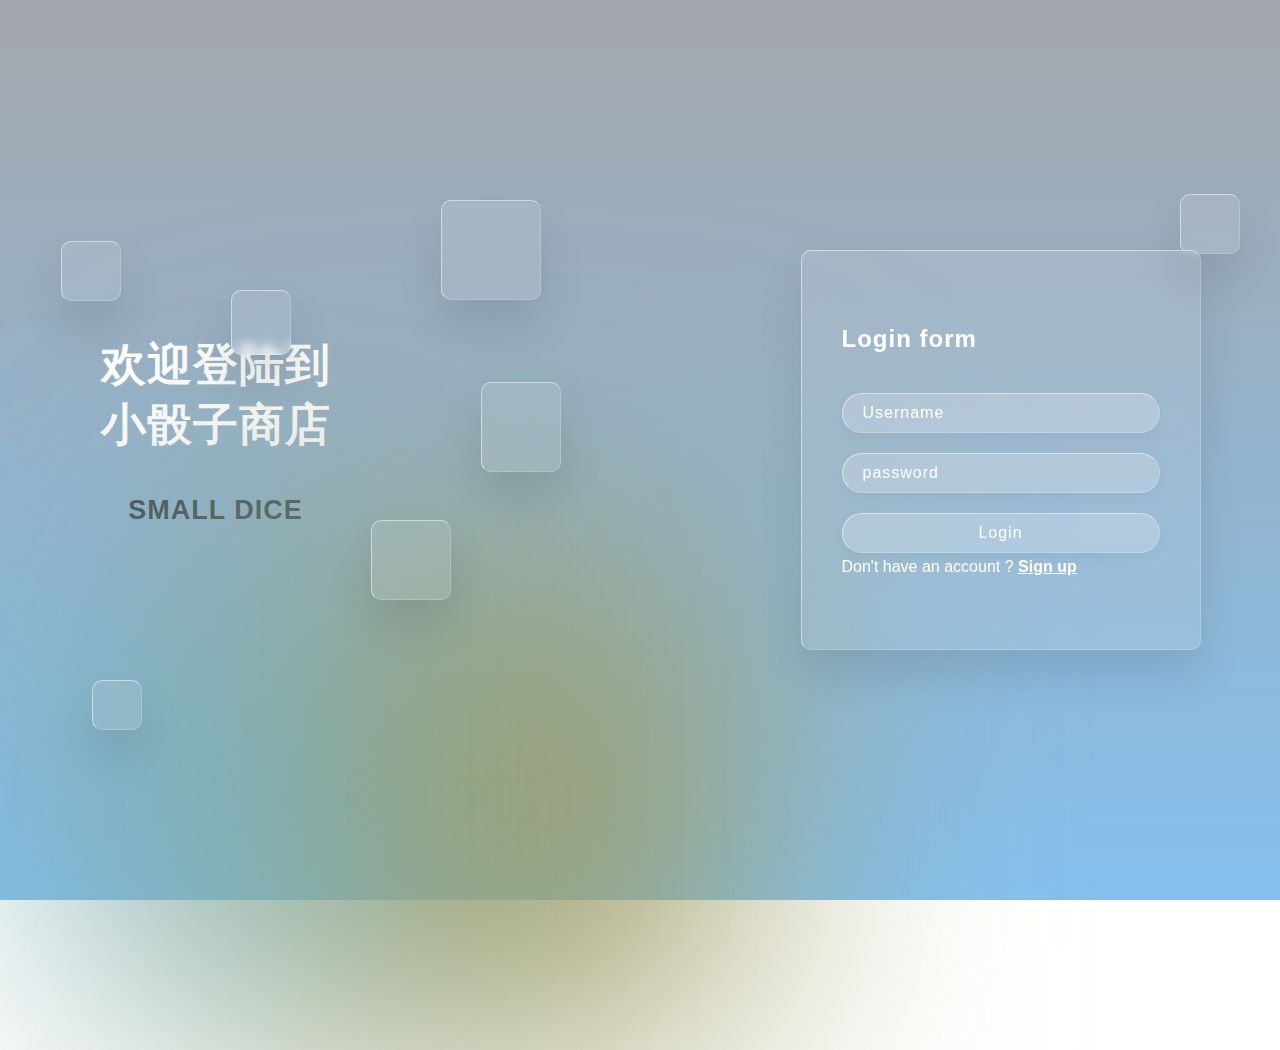
<file: src/main/webapp/static/pages/Login.html>
<!DOCTYPE html>
<html lang="en">

<head>
    <meta charset="UTF-8">
    <meta http-equiv="X-UA-Compatible" content="IE=edge">
    <meta name="viewport" content="width=device-width, initial-scale=1.0">
    <link rel="shortcut icon" href="../public/images/logo.png">
    <title>登录</title>
    <style>
        * {
            margin: 0;
            padding: 0;
            box-sizing: border-box;
            font-family: 'Poppins', sans-serif;
        }

        body {
            overflow: hidden;
        }

        section {
            display: flex;
            justify-content: center;
            align-items: center;
            min-height: 100vh;
            background: linear-gradient(to bottom, #a4a7ac, #85c0ed);
        }

        section .color {
            position: absolute;
            filter: blur(150px);
        }

        section .color:nth-child(1) {
            top: -350px;
            width: 600px;
            height: 600px;
            background: #a56183;
            margin-right: 80vh;
        }

        section .color:nth-child(2) {
            margin-left: 15vh;
            bottom: -150px;
            left: 100px;
            width: 500px;
            height: 500px;
            background: #9f9e67;
        }

        section .color:nth-child(3) {
            bottom: -50px;
            right: 100px;
            width: 300px;
            height: 300px;
            background: #73afbd;
            margin-right: 90vh;
        }

        .box {
            position: relative;
        }

        .box .square {
            position: absolute;
            backdrop-filter: blur(5px);
            box-shadow: 0 25px 45px rgba(0, 0, 0, 0.1);
            border: 1px solid rgba(255, 255, 255, 0.5);
            border-right: 1px solid rgba(255, 255, 255, 0.2);
            border-bottom: 1px solid rgba(255, 255, 255, 0.2);
            background: rgba(255, 255, 255, 0.1);
            border-radius: 10px;
            animation: animate 10s linear infinite;
            animation-delay: calc(-1s*var(--i));
        }

        /* 动画 */
        @keyframes animate {

            0%,
            100% {
                transform: translateY(-40px);
            }

            50% {
                transform: translate(-40px);
            }
        }

        .box .square:nth-child(1) {
            top: -50px;
            right: -60px;
            width: 100px;
            height: 100px;
            margin-right: 80vh;
        }

        .box .square:nth-child(2) {
            top: 150px;
            left: 1015px;
            width: 120px;
            height: 120px;
            z-index: 2;
        }

        .box .square:nth-child(3) {
            bottom: 50px;
            right: -60px;
            width: 80px;
            height: 80px;
            z-index: 2;
            margin-right: 90vh;
        }

        .box .square:nth-child(4) {
            bottom: -80px;
            left: -259px;
            width: 50px;
            height: 50px;
        }

        .box .square:nth-child(5) {
            top: 132px;
            ;
            left: 130px;
            width: 80px;
            height: 90px;
        }

        .box .square:nth-child(6) {
            top: 40px;
            left: -120px;
            width: 60px;
            height: 65px;
        }

        .box .square:nth-child(7) {
            top: -56px;
            left: 829px;
            width: 60px;
            height: 60px;
        }

        .box .square:nth-child(8) {
            top: -9px;
            left: -290px;
            width: 60px;
            height: 60px;
        }

        .container {
            position: relative;
            width: 400px;
            min-height: 400px;
            background: rgba(255, 255, 255, 0.1);
            border-radius: 10px;
            display: flex;
            justify-content: center;
            align-items: center;
            backdrop-filter: blur(5px);
            box-shadow: 0 25px 45px rgba(0, 0, 0, 0.1);
            border: 1px solid rgba(255, 255, 255, 0.5);
            border-right: 1px solid rgba(255, 255, 255, 0.2);
            border-bottom: 1px solid rgba(255, 255, 255, 0.2);
            margin-left: 50vh;
        }

        .form {
            position: relative;
            width: 100%;
            height: 100%;
            padding: 40px;
        }

        .form h2 {
            position: relative;
            color: #fff;
            font-size: 24px;
            font-weight: 600;
            letter-spacing: 1px;
            margin-bottom: 40px;
        }

        .form h2::before {
            content: '';
            position: absoulute;
            left: 0;
            bottom: -10px;
            width: 80px;
            height: 4px;
            background: #fff;
        }

        .form .inputBox {
            width: 100%;
            margin-top: 20px;
        }

        .form .inputBox input {
            width: 100%;
            background: rgba(255, 255, 255, 0.2);
            outline: none;
            padding: 10px 20px;
            border-radius: 35px;
            border: 1px solid rgba(255, 255, 255, 0.5);
            border-right: 1px solid rgba(255, 255, 255, 0.2);
            border-bottom: 1px solid rgba(255, 255, 255, 0.2);
            font-size: 16px;
            letter-spacing: 1px;
            color: #ffff;
            box-shadow: 0 5px 15px rgba(0, 0, 0, 0.05);
        }

        .form .inputBox input::placeholder {
            color: #fff;
        }

        .form .inputBox input[type="submit"] {
            background: #fff;
            color: #666;
            max-width: 100px;
            cursor: pointer;
            margin-bottom: 20px;
            font-style: 600;
        }

        .forget {
            margin-top: 5px;
            color: #fff;
        }

        .forget a {
            color: #ffff;
            font-weight: 600;
        }

        .name1 {
            color: #fff;
            font-size: 5vh;
            font-weight: 600;
            letter-spacing: 1px;
            margin-bottom: 40px;
            text-align: center;
        }
        .name2 {
            color: #00000092;
            font-size: 3vh;
            font-weight: 600;
            letter-spacing: 1px;
            margin-bottom: 40px;
            text-align: center;
        }
        .topText{
            margin-left: 1px;
            width: 30vh;
            justify-content: center;
        }
        .topText div{
            text-align: center;
        }
    </style>
    <script src="../js/vue.js"></script>
    <script src="../js/jquery.js"></script>
</head>

<body>
    <div id="app">
        <section>
            <div class="topText">
                <h1 class="name1" >欢迎登陆到小骰子商店</h1>
                <h3 class="name2" >SMALL DICE</h3>
            </div>


            <div class="color"></div>
            <div class="color"></div>
            <div class="color"></div>
            <div class="box">



                <div class="square" style="--i:0;"></div>
                <div class="square" style="--i:1;"></div>
                <div class="square" style="--i:2;"></div>
                <div class="square" style="--i:3;"></div>
                <div class="square" style="--i:4;"></div>

                <div class="square" style="--i:5;"></div>
                <div class="square" style="--i:6;"></div>
                <div class="square" style="--i:7;"></div>
                <div class="container">
                    <div class="form">
                        <h2>Login form</h2>
                        <form>
                            <!-- <div class="inputBox">
                            <input type="text" placeholder="Cell-phone number">
                        </div> -->
                            <div class="inputBox">
                                <input type="text" placeholder="Username" v-model="username">
                            </div>
                            <div class="inputBox">
                                <input type="password" placeholder="password" v-model="password">
                            </div>
                            <!-- <div class="inputBox">
                                <input type="password" placeholder="password">
                        </div> -->
                            <div class="inputBox">
                                <input type="button" value="Login" @click="Login">
                            </div>
                            <!-- <p class="forget">Forget password ? <a-->
                            <!-- href="#">Click Here</a></p> -->
                            <p class="forget">Don't have an account ? <a href="./Register.html">Sign up</a></p>

                        </form>
                    </div>
                </div>
            </div>
        </section>
    </div>
    <script>
        new Vue({
            el:"#app",
            data:{
                username:"",
                password:"",
            },
            methods:{
                Login() {

                    var that = this;
                    $.get(
                        "http://localhost:8080/WebHomework/Login",
                        {
                            username:that.username,
                            password: that.password,
                        },
                        function (resp){
                            if (resp=="login OK"){
                                window.location.href="../../index.html";
                            }else {
                                alert("账号或密码错误！");
                            }
                        }
                    )
                }
            }
        })
    </script>

</body>

</html>
</file>
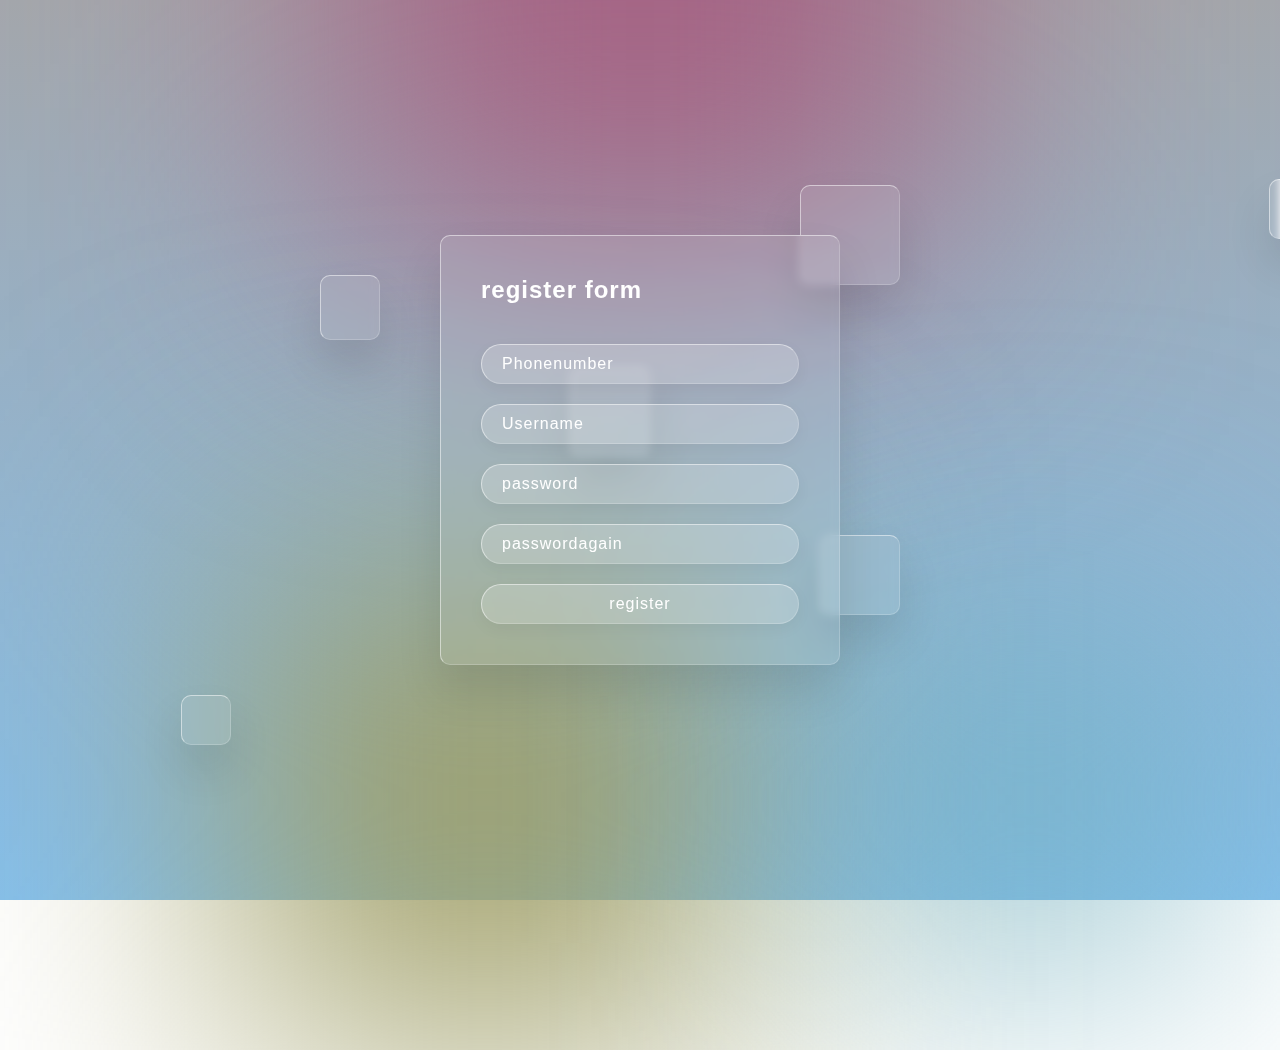
<file: src/main/webapp/static/pages/Register.html>
<!DOCTYPE html>
<html lang="en">

<head>
    <meta charset="UTF-8">
    <meta http-equiv="X-UA-Compatible" content="IE=edge">
    <meta name="viewport" content="width=device-width, initial-scale=1.0">
    <link rel="shortcut icon" href="../../public/images/logo.png">
    <link rel="shortcut icon" href="../public/images/logo.png">
    <title>注册</title>
    <style>
        * {
            margin: 0;
            padding: 0;
            box-sizing: border-box;
            font-family: 'Poppins', sans-serif;
        }

        body {
            overflow: hidden;
        }

        section {
            display: flex;
            justify-content: center;
            align-items: center;
            min-height: 100vh;
            background: linear-gradient(to bottom, #a4a7ac, #85c0ed);
        }

        section .color {
            position: absolute;
            filter: blur(150px);
        }

        section .color:nth-child(1) {
            top: -350px;
            width: 600px;
            height: 600px;
            background: #a56183;

        }

        section .color:nth-child(2) {
            margin-left: 15vh;
            bottom: -150px;
            left: 100px;
            width: 500px;
            height: 500px;
            background: #9f9e67;
        }

        section .color:nth-child(3) {
            bottom: -50px;
            right: 100px;
            width: 300px;
            height: 300px;
            background: #73afbd;

        }

        .box {
            position: relative;
        }

        .box .square {
            position: absolute;
            backdrop-filter: blur(5px);
            box-shadow: 0 25px 45px rgba(0, 0, 0, 0.1);
            border: 1px solid rgba(255, 255, 255, 0.5);
            border-right: 1px solid rgba(255, 255, 255, 0.2);
            border-bottom: 1px solid rgba(255, 255, 255, 0.2);
            background: rgba(255, 255, 255, 0.1);
            border-radius: 10px;
            animation: animate 10s linear infinite;
            animation-delay: calc(-1s*var(--i));
        }

        /* 动画 */
        @keyframes animate {

            0%,
            100% {
                transform: translateY(-40px);
            }

            50% {
                transform: translate(-40px);
            }
        }

        .box .square:nth-child(1) {
            top: -50px;
            right: -60px;
            width: 100px;
            height: 100px;
        }

        .box .square:nth-child(2) {
            top: 150px;
            left: 1015px;
            width: 120px;
            height: 120px;
            z-index: 2;
        }

        .box .square:nth-child(3) {
            bottom: 50px;
            right: -60px;
            width: 80px;
            height: 80px;
        }

        .box .square:nth-child(4) {
            bottom: -80px;
            left: -259px;
            width: 50px;
            height: 50px;
        }

        .box .square:nth-child(5) {
            top: 132px;
        ;
            left: 130px;
            width: 80px;
            height: 90px;
        }

        .box .square:nth-child(6) {
            top: 40px;
            left: -120px;
            width: 60px;
            height: 65px;
        }

        .box .square:nth-child(7) {
            top: -56px;
            left: 829px;
            width: 60px;
            height: 60px;
        }

        .box .square:nth-child(8) {
            top: -9px;
            left: -290px;
            width: 60px;
            height: 60px;
        }

        .container {
            position: relative;
            width: 400px;
            min-height: 400px;
            background: rgba(255, 255, 255, 0.1);
            border-radius: 10px;
            display: flex;
            justify-content: center;
            align-items: center;
            backdrop-filter: blur(5px);
            box-shadow: 0 25px 45px rgba(0, 0, 0, 0.1);
            border: 1px solid rgba(255, 255, 255, 0.5);
            border-right: 1px solid rgba(255, 255, 255, 0.2);
            border-bottom: 1px solid rgba(255, 255, 255, 0.2);
        }

        .form {
            position: relative;
            width: 100%;
            height: 100%;
            padding: 40px;
        }

        .form h2 {
            position: relative;
            color: #fff;
            font-size: 24px;
            font-weight: 600;
            letter-spacing: 1px;
            margin-bottom: 40px;
        }

        .form h2::before {
            content: '';
            position: absoulute;
            left: 0;
            bottom: -10px;
            width: 80px;
            height: 4px;
            background: #fff;
        }

        .form .inputBox {
            width: 100%;
            margin-top: 20px;
        }

        .form .inputBox input {
            width: 100%;
            background: rgba(255, 255, 255, 0.2);
            outline: none;
            padding: 10px 20px;
            border-radius: 35px;
            border: 1px solid rgba(255, 255, 255, 0.5);
            border-right: 1px solid rgba(255, 255, 255, 0.2);
            border-bottom: 1px solid rgba(255, 255, 255, 0.2);
            font-size: 16px;
            letter-spacing: 1px;
            color: #ffff;
            box-shadow: 0 5px 15px rgba(0, 0, 0, 0.05);
        }

        .form .inputBox input::placeholder {
            color: #fff;
        }

        .form .inputBox input[type="submit"] {
            background: #fff;
            color: #666;
            max-width: 100px;
            cursor: pointer;
            margin-bottom: 20px;
            font-style: 600;
        }






    </style>

    <script src="../js/vue.js"></script>
    <script src="../js/jquery.js"></script>
</head>

<body>
<div id="app">
    <section>



        <div class="color"></div>
        <div class="color"></div>
        <div class="color"></div>
        <div class="box">



            <div class="square" style="--i:0;"></div>
            <div class="square" style="--i:1;"></div>

            <div class="square" style="--i:2;"></div>
            <div class="square" style="--i:3;"></div>

            <div class="square" style="--i:4;"></div>
            <div class="square" style="--i:5;"></div>
            <div class="square" style="--i:6;"></div>
            <div class="container">
                <div class="form">
                    <h2>register form</h2>
                    <form>
                        <!-- <div class="inputBox">
                        <input type="text" placeholder="Cell-phone number">
                    </div> -->
                        <div class="inputBox">
                            <input type="text" placeholder="Phonenumber">
                        </div>
                        <div class="inputBox">
                            <input type="text" placeholder="Username" v-model="username">
                        </div>
                        <div class="inputBox">
                            <input type="password" placeholder="password" v-model="password">
                        </div>
                        <div class="inputBox">
                            <input type="password" placeholder="passwordagain">
                        </div>
                        <!-- <div class="inputBox">
                            <input type="password" placeholder="password">
                    </div> -->
                        <div class="inputBox">
                            <input type="button" value="register" @click="register">
                        </div>
                        <!-- <p class="forget">Forget password ? <a-->
                        <!-- href="#">Click Here</a></p> -->


                    </form>
                </div>
            </div>
        </div>
    </section>
</div>

<script>
    new Vue({
        el:"#app",
        data:{
            username:"",
            password:"",
        },

        methods:{

            register() {

                if (this.username != '' && this.password != '') {
                    var that = this;
                    $.post(
                        "http://localhost:8080/WebHomework/Register",
                        {
                            username: that.username,
                            password: that.password
                        },
                        function (resp) {
                            if (resp == "register OK") {

                                window.location.href = "./Login.html";

                            }
                        }
                    )

                }
                else{
                    alert("账号或密码为空");
                }
            }


        }

    })
</script>

</body>

</html>
</file>
